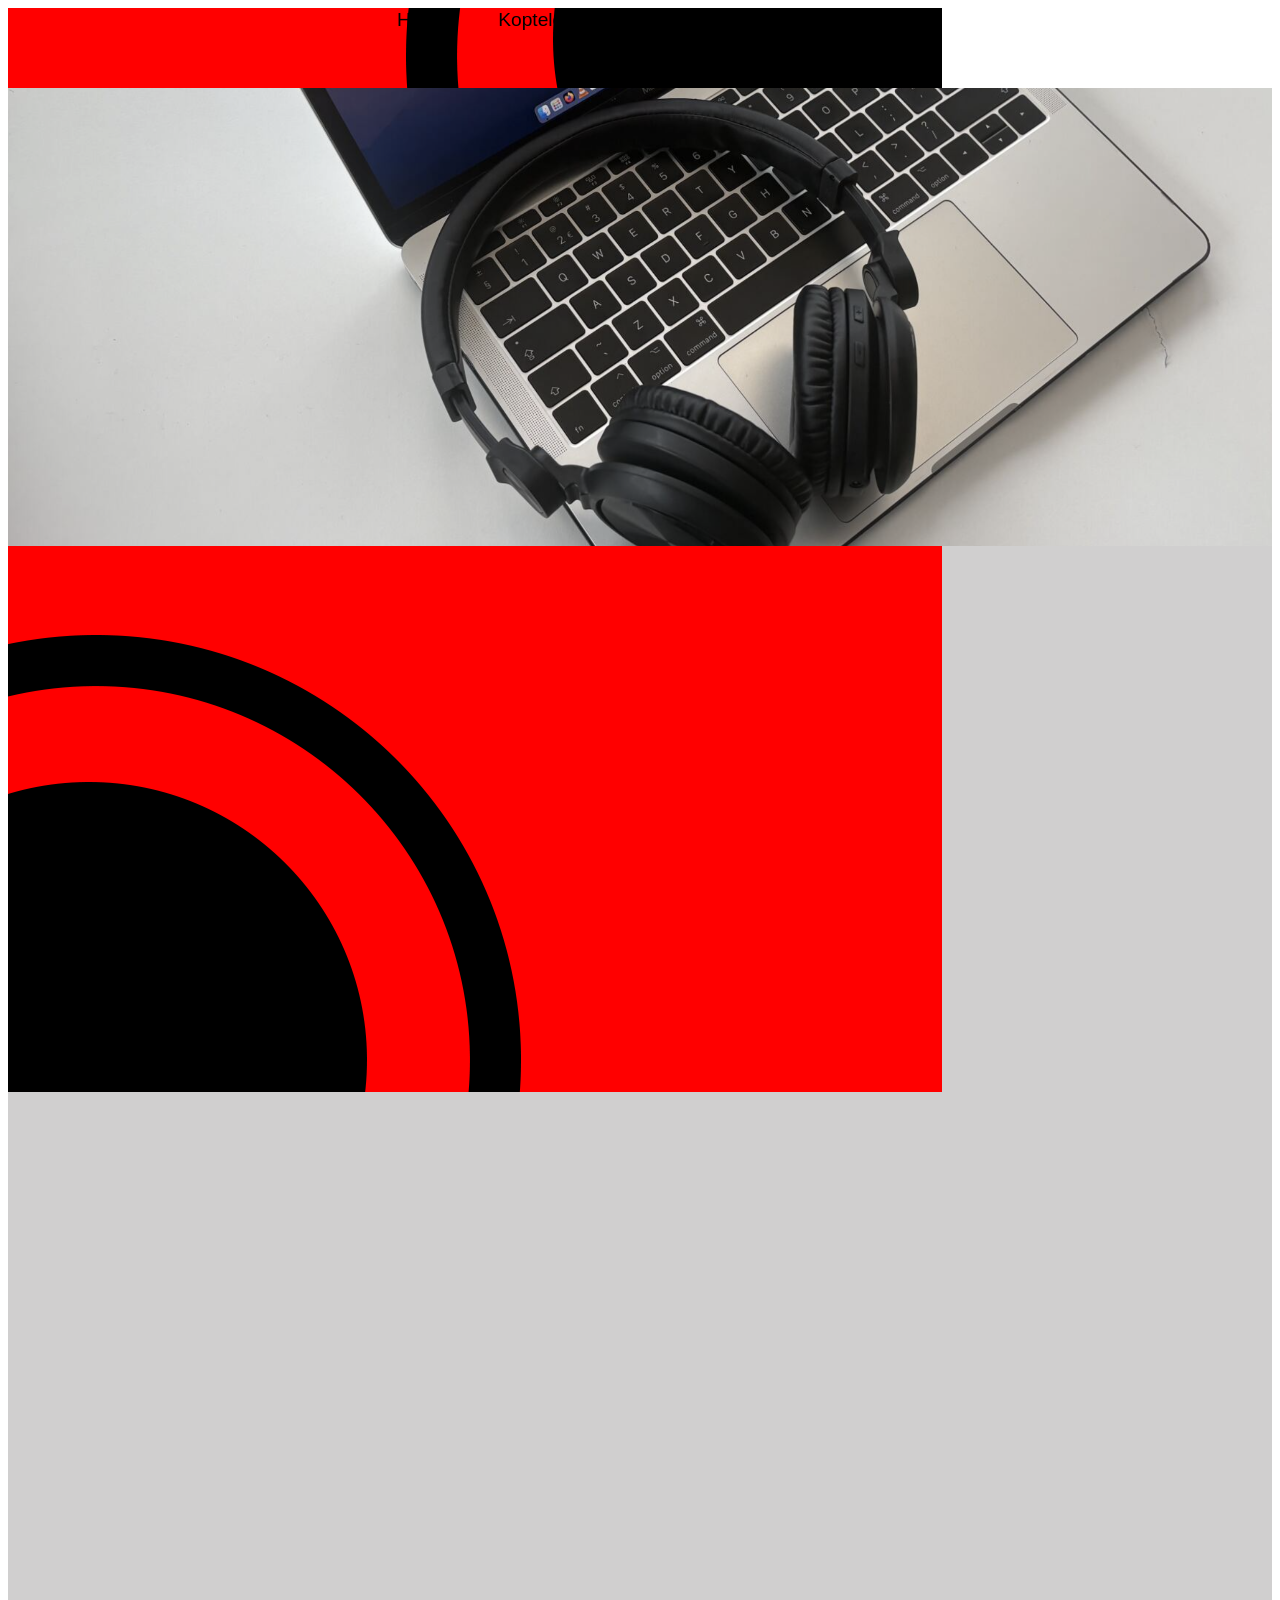
<file: index.html>
<!DOCTYPE html>
<html lang="en">
<head>
    <meta charset="UTF-8">
    <meta name="viewport" content="width=device-width, initial-scale=1.0">
    <title>Document</title>
    <link rel="stylesheet" href="style.css">
</head>
<body>
    <header>
        <div class="logo"><img src="Image/!Logo.png" alt=""></div>
        <nav class="nav">
            <a href="index.html" class="homebutton">Home</a>
            <a href="koptelefoon.html" class="KoptelButton">Koptelefoons</a>
            <a href="oortjes.html" class="oorButton">Oorstukjes</a>
            <a href="Speaker.html" class="speakButton">Speakers</a>
            
        </nav>
    </header>
    <main>
        <img src="Image/!Header1.1.png" alt="">
    </main>
    <footer>
        3
    </footer>

</body>
</html>
</file>
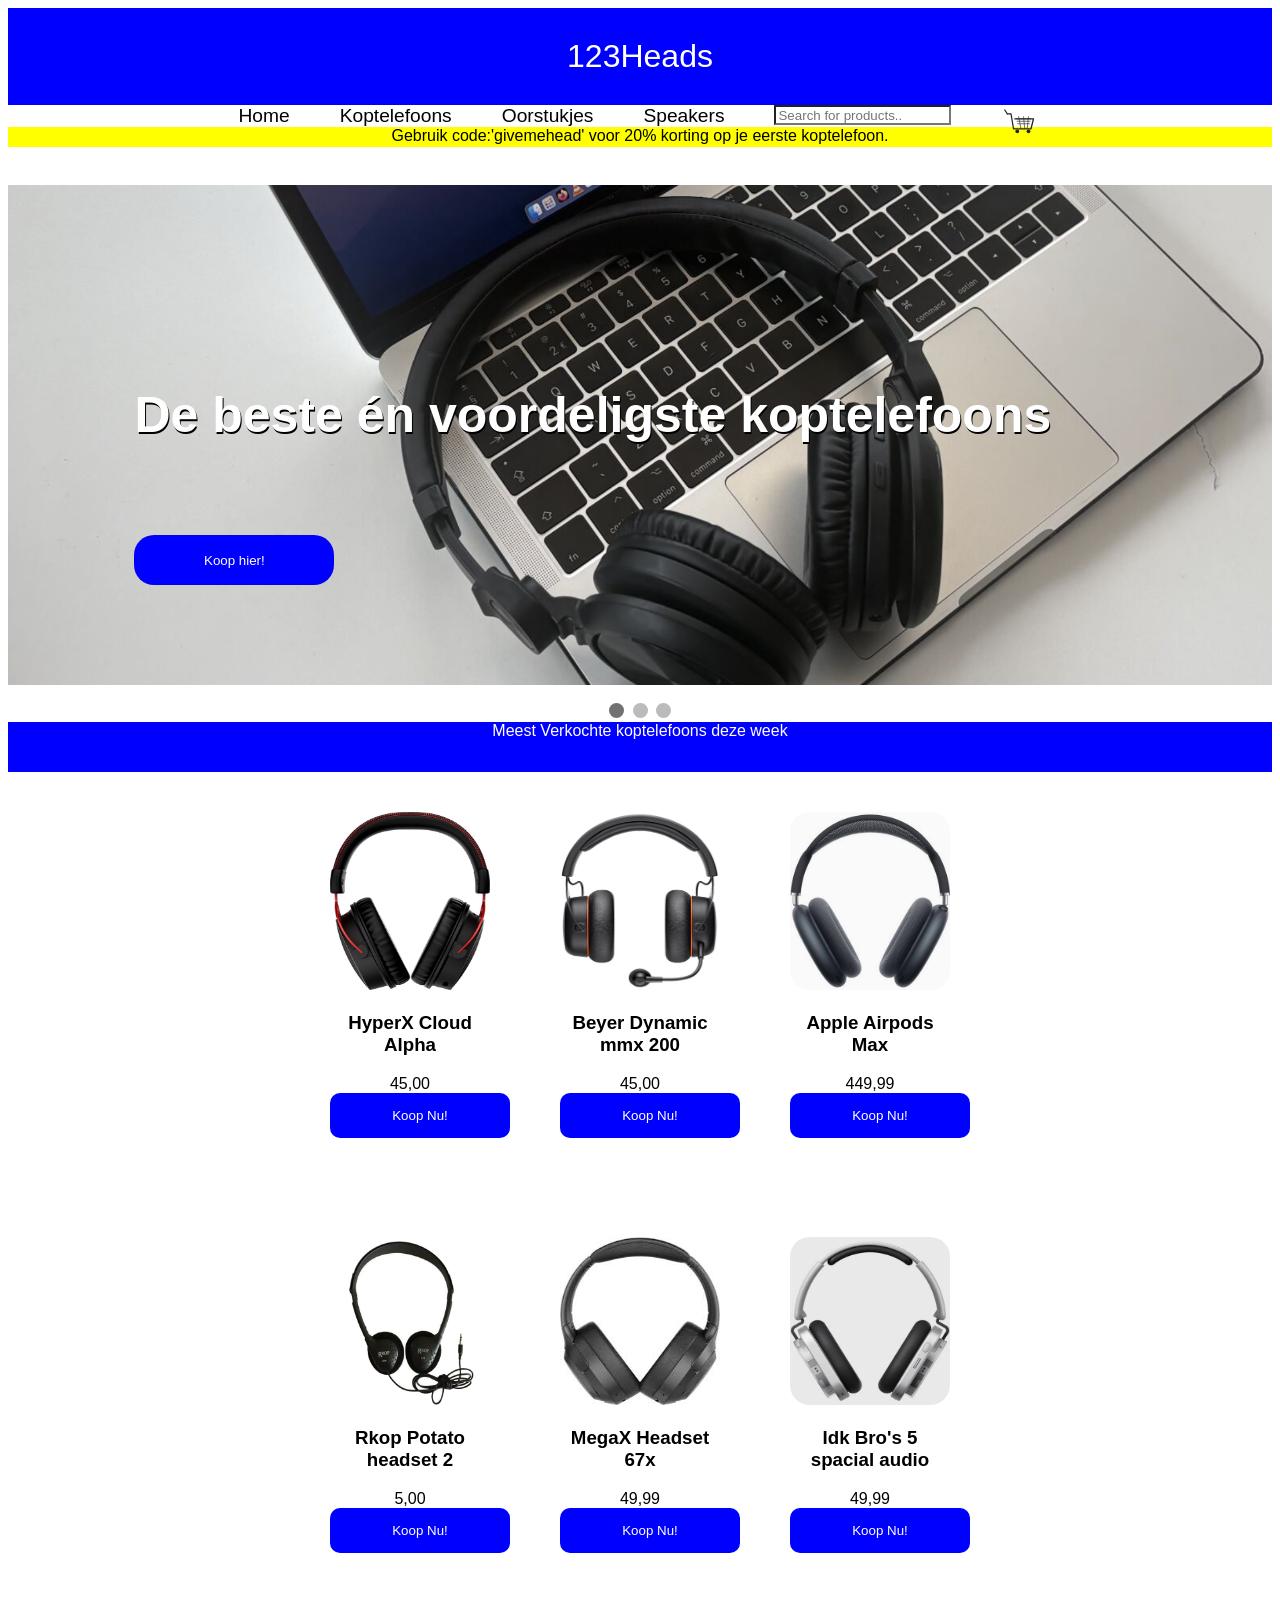
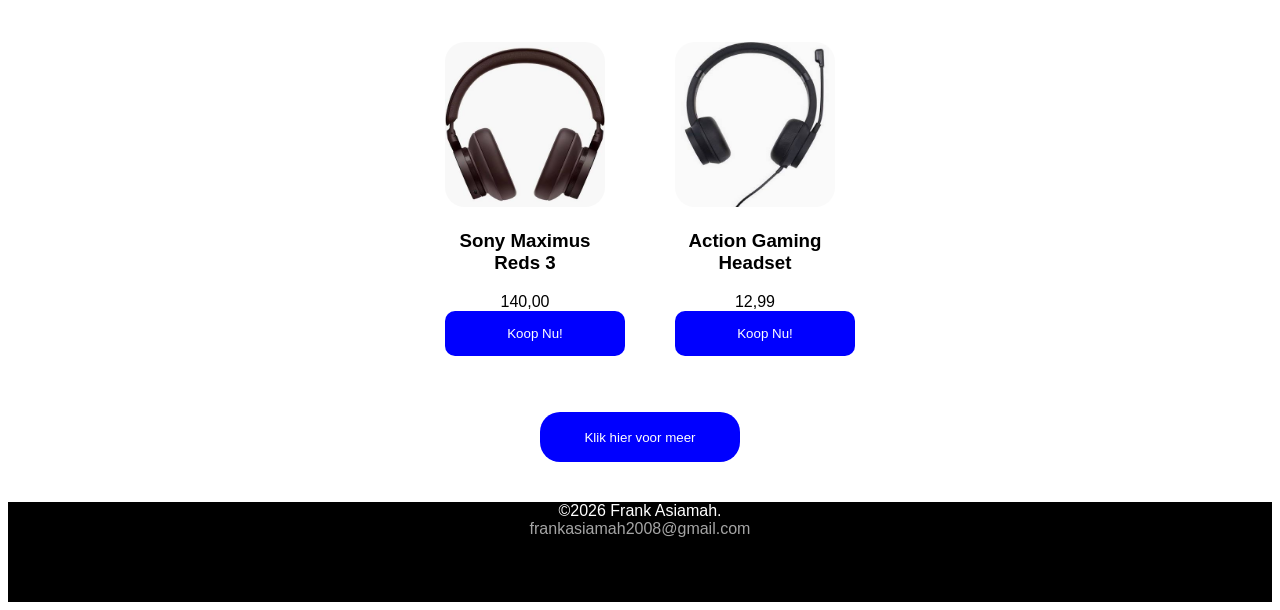
<file: Webshop 3/index.html>
<!DOCTYPE html>
<html lang="en">

<head>
    <meta charset="UTF-8">
    <meta name="viewport" content="width=device-width, initial-scale=1.0">
    <title>Home</title>
    <link rel="stylesheet" href="styles.css">
    <script src="script.js" defer></script>
    <script src="filter.js" defer></script>
    <script src="search.js" defer></script>
</head>

<body>
    <div class="top"></div>
        <div class="top-text">123Heads</div>
    </div>
    <header>
        <!--<div class="logo"><img src="Image/!Logo.png" alt=""></div>-->
        <nav class="nav">
            <a href="index.html" class="homebutton">Home</a>
            <a href="producten.html" class="KoptelButton">Koptelefoons</a>
            <a href="producten.html" class="oorButton">Oorstukjes</a>
            <a href="producten.html" class="speakButton">Speakers</a>
              <input type="text" class="zoek" id="zoek" onkeyup="myFunction()"
            placeholder="Search for products.." title="Type in a name">

            <div class="cartContainer">
                <a href="cart.html" class="ShopCart"><img src="Image/cart.svg" alt=""></a>
            </div>

        </nav>
        <section class="korting">Gebruik code:'givemehead' voor 20% korting op je eerste koptelefoon. </section>
    </header>
    <div class="slideshow-container">
        <section class="cta fade mySlides fade">
            <img class="cta-img" src="Image/!Header1.1.png" alt="">
            <h2 class="cta-text">De beste én voordeligste koptelefoons</h2>
            <a href="producten.html">
                <button class="cta-button">Koop hier!</button>
            </a>
        </section>
        <section class="cta fade mySlides fade">
            <img class="cta-img" src="Image/!Header2.jpg" alt="">
            <h2 class="cta-text">Duurzaam en Milieuvriendelijk</h2>
            <a href="producten.html">
                <button class="cta-button">Koop hier!</button>
            </a>
        </section>
        <section class="cta fade mySlides fade">
            <img class="cta-img" src="Image/!Header3.jpg" alt="">
            <h2 class="cta-text">Comfortabel voor iedereen</h2>
            <a href="producten.html">
                <button class="cta-button">Koop hier!</button>
            </a>
        </section>
    </div>


    <a class="prev" style="display: none;" onclick="plusSlides(-1)">&#10094;</a>
    <a class="next" style="display: none;"onclick="plusSlides(1)">&#10095;</a>
    </div>
    <br>
    <!-- The dots/circles -->
    <div style="text-align:center" class="products-container">
        
        <div>
            <span class="dot" onclick="currentSlide(1)"></span>
            <span class="dot" onclick="currentSlide(2)"></span>
            <span class="dot" onclick="currentSlide(3)"></span>
        </div>

        <section class="OnzeProducts2">Meest Verkochte koptelefoons deze week</section>

        <section class="products">
            <article class="product" data-categorie="all gaming">
                <img class="product-img" src="Image/hyperx-cloud-alpha-wireless-gaming-headset-zwart-rood.jpg" alt="">
                <h3 class="product-title">HyperX Cloud Alpha</h3>
                <div class="product-price">45,00</div>
                <button class="product-button">Koop Nu!</button>
            </article>
            <article class="product" data-categorie="all gaming">
                <img class="product-img" src="Image/beyerdynamic-mmx-200-wireless-headphone-front.jpg" alt="">
                <h3 class="product-title">Beyer Dynamic mmx 200</h3>
                <div class="product-price">45,00</div>
                <button class="product-button">Koop Nu!</button>
            </article>
            <article class="product" data-categorie="all spacialAudio highEnd">
                <img class="product-img" src="Image/shopping.jpeg" alt="">
                <h3 class="product-title">Apple Airpods Max</h3>
                <div class="product-price">449,99</div>
                <button class="product-button">Koop Nu!</button>
            </article>
            <article class="product" data-categorie="all budget">
                <img class="product-img" src="Image/Rkop-em-koptelefoon.png" alt="">
                <h3 class="product-title">Rkop Potato headset 2</h3>
                <div class="product-price">5,00</div>
                <button class="product-button">Koop Nu!</button>
            </article>
            <article class="product" data-categorie="all spacialAudio">
                <img class="product-img" src="Image/Unknown.jpeg" alt="">
                <h3 class="product-title">MegaX Headset 67x</h3>
                <div class="product-price">49,99</div>
                <button class="product-button">Koop Nu!</button>
            </article>
            <article class="product" data-categorie="all spacialAudio">
                <img class="product-img" src="Image/shopping-2.jpeg" alt="">
                <h3 class="product-title">Idk Bro's 5 spacial audio</h3>
                <div class="product-price">49,99</div>
                <button class="product-button">Koop Nu!</button>
            </article>
            <article class="product" data-categorie="all spacialAudio highEnd">
                <img class="product-img" src="Image/shopping-3.jpeg" alt="">
                <h3 class="product-title">Sony Maximus Reds 3</h3>
                <div class="product-price">140,00</div>
                <button class="product-button">Koop Nu!</button>
            </article>
            <article class="product" data-categorie="all budget gaming">
                <img class="product-img" src="Image/shopping-1.jpeg" alt="">
                <h3 class="product-title">Action Gaming Headset</h3>
                <div class="product-price">12,99</div>
                <button class="product-button">Koop Nu!</button>
            </article>
        </section>
</body>
        <a href="producten.html">
                <button class="meer">Klik hier voor meer</button>
<footer>
    <div class="footer">©2026 Frank Asiamah.</div> <a class="email" href="mailto:frankasiamah2008@gmail.com">frankasiamah2008@gmail.com</a> 
</footer>

</html>



<!-- your comment here -->
</file>
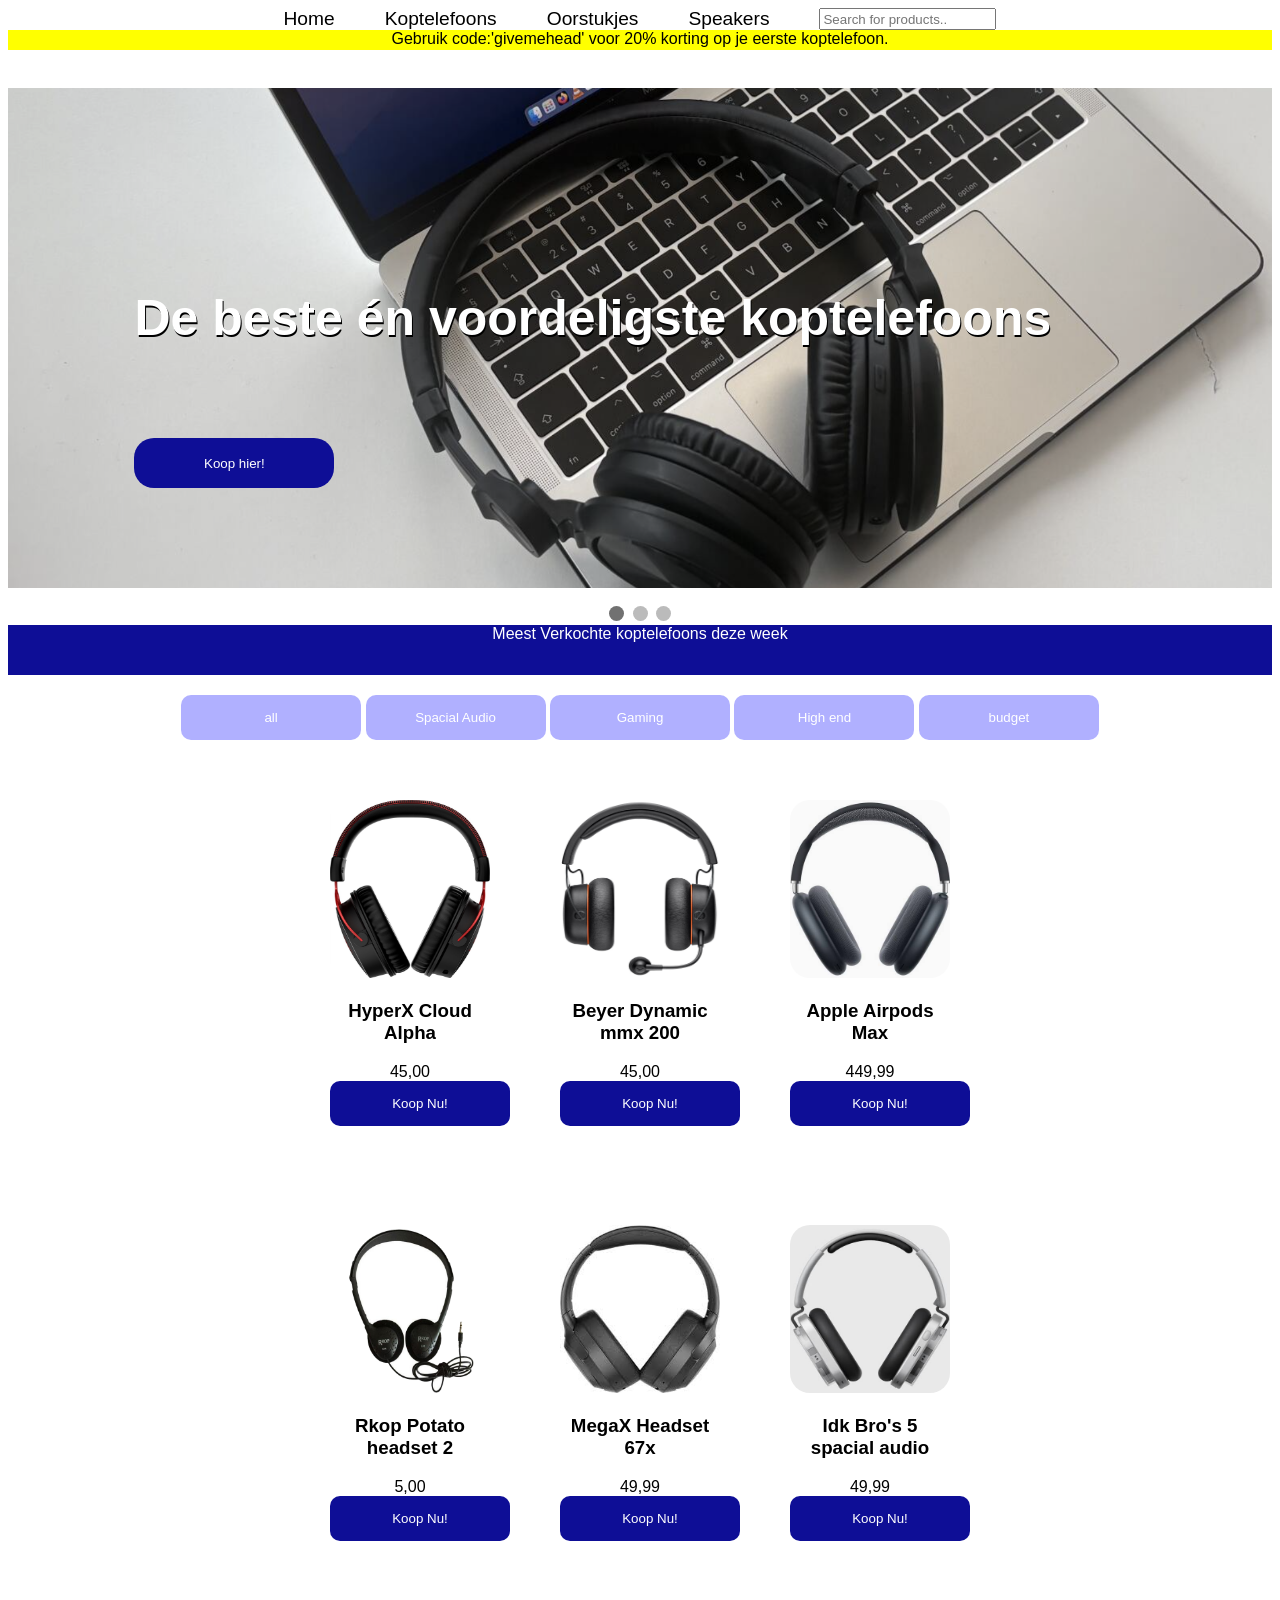
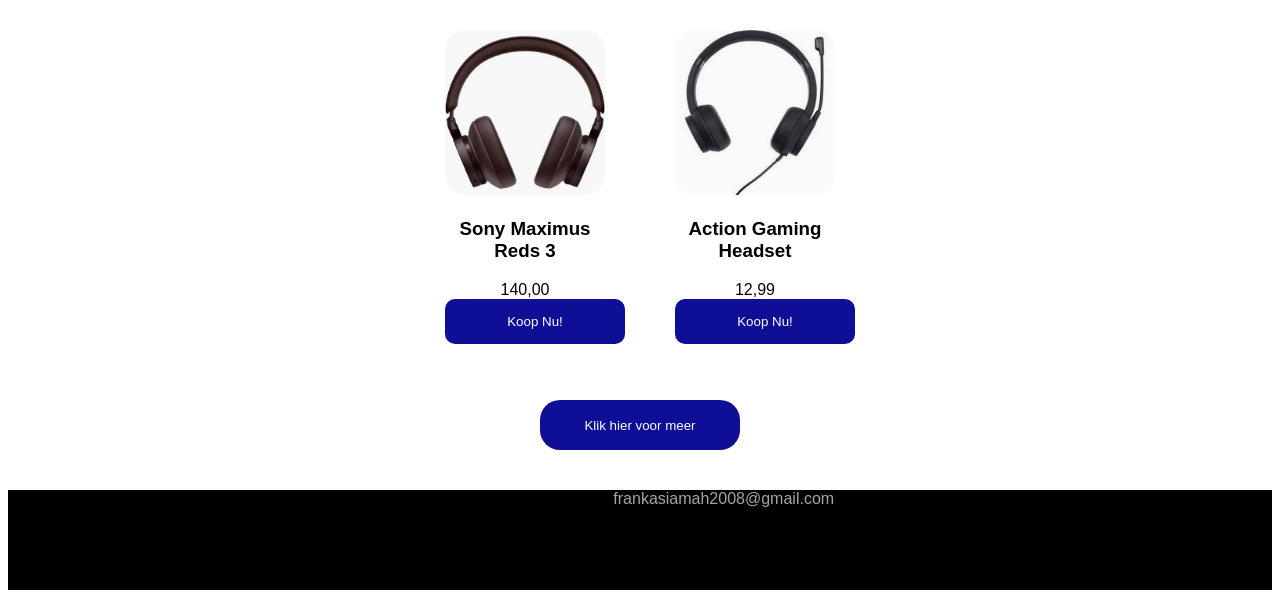
<file: Webshop/index.html>
<!DOCTYPE html>
<html lang="en">

<head>
    <meta charset="UTF-8">
    <meta name="viewport" content="width=device-width, initial-scale=1.0">
    <title>Document</title>
    <link rel="stylesheet" href="style.css">
    <script src="script.js"></script>
    <script src="filter.js"></script>
    <script src="search.js"></script>
</head>

<body>
    <header>
        <!--<div class="logo"><img src="Image/!Logo.png" alt=""></div>-->
        <nav class="nav">
            <a href="index.html" class="homebutton">Home</a>
            <a href="producten.html" class="KoptelButton">Koptelefoons</a>
            <a href="oortjes.html" class="oorButton">Oorstukjes</a>
            <a href="Speaker.html" class="speakButton">Speakers</a>
             <input type="text" id="zoek" placeholder="Search for products..">
            
            
            <!--<a href="Shoppingcart.html" class="ShopCart"><img src="Image/cart.svg" alt=""></a>-->

        </nav>
        <section class="korting">Gebruik code:'givemehead' voor 20% korting op je eerste koptelefoon. </section>
    </header>
    <div class="slideshow-container">
        <section class="cta fade mySlides fade">
            <img class="cta-img" src="Image/!Header1.1.png" alt="">
            <h2 class="cta-text">De beste én voordeligste koptelefoons</h2>
            <a href="producten.html">
                <button class="cta-button">Koop hier!</button>
            </a>
        </section>
        <section class="cta fade mySlides fade">
            <img class="cta-img" src="Image/!Header2.jpg" alt="">
            <h2 class="cta-text">Duurzaam en Milieuvriendelijk</h2>
            <a href="producten.html">
                <button class="cta-button">Koop hier!</button>
            </a>
        </section>
        <section class="cta fade mySlides fade">
            <img class="cta-img" src="Image/!Header3.jpg" alt="">
            <h2 class="cta-text">Comfortabel voor iedereen</h2>
            <a href="producten.html">
                <button class="cta-button">Koop hier!</button>
            </a>
        </section>
    </div>


    <a class="prev" style="display: none;" onclick="plusSlides(-1)">&#10094;</a>
    <a class="next" style="display: none;"onclick="plusSlides(1)">&#10095;</a>
    </div>
    <br>
    <!-- The dots/circles -->
    <div style="text-align:center" class="products-container">
        
        <div>
            <span class="dot" onclick="currentSlide(1)"></span>
            <span class="dot" onclick="currentSlide(2)"></span>
            <span class="dot" onclick="currentSlide(3)"></span>
        </div>

        <section class="OnzeProducts2">Meest Verkochte koptelefoons deze week</section>

            <div id="myBtnContainer">
  <button class="btn active" onclick="filterSelection('all')"> all</button>
  <button class="btn" onclick="filterSelection('spacialAudio')"> Spacial Audio</button>
  <button class="btn" onclick="filterSelection('gaming')"> Gaming</button>
  <button class="btn" onclick="filterSelection('highEnd')"> High end</button>
  <button class="btn" onclick="filterSelection('budget')"> budget</button>
</div>

        <section class="products">
            <article class="product" data-categorie="all gaming">
                <a href="hyperxcloudalpha.html">
                <img class="product-img" src="Image/hyperx-cloud-alpha-wireless-gaming-headset-zwart-rood.jpg" alt="">
                <h3 class="product-title">HyperX Cloud Alpha</h3>
                <div class="product-price">45,00</div>
            </a>
                <button class="product-button">Koop Nu!</button>
            </article>
            <article class="product" data-categorie="all gaming">
                <img class="product-img" src="Image/beyerdynamic-mmx-200-wireless-headphone-front.jpg" alt="">
                <h3 class="product-title">Beyer Dynamic mmx 200</h3>
                <div class="product-price">45,00</div>
                <button class="product-button">Koop Nu!</button>
            </article>
            <article class="product" data-categorie="all spacialAudio highEnd">
                <img class="product-img" src="Image/shopping.jpeg" alt="">
                <h3 class="product-title">Apple Airpods Max</h3>
                <div class="product-price">449,99</div>
                <button class="product-button">Koop Nu!</button>
            </article>
            <article class="product" data-categorie="all budget">
                <img class="product-img" src="Image/Rkop-em-koptelefoon.png" alt="">
                <h3 class="product-title">Rkop Potato headset 2</h3>
                <div class="product-price">5,00</div>
                <button class="product-button">Koop Nu!</button>
            </article>
            <article class="product" data-categorie="all spacialAudio">
                <img class="product-img" src="Image/Unknown.jpeg" alt="">
                <h3 class="product-title">MegaX Headset 67x</h3>
                <div class="product-price">49,99</div>
                <button class="product-button">Koop Nu!</button>
            </article>
            <article class="product" data-categorie="all spacialAudio">
                <img class="product-img" src="Image/shopping-2.jpeg" alt="">
                <h3 class="product-title">Idk Bro's 5 spacial audio</h3>
                <div class="product-price">49,99</div>
                <button class="product-button">Koop Nu!</button>
            </article>
            <article class="product" data-categorie="all spacialAudio highEnd">
                <img class="product-img" src="Image/shopping-3.jpeg" alt="">
                <h3 class="product-title">Sony Maximus Reds 3</h3>
                <div class="product-price">140,00</div>
                <button class="product-button">Koop Nu!</button>
            </article>
            <article class="product" data-categorie="all budget gaming">
                <img class="product-img" src="Image/shopping-1.jpeg" alt="">
                <h3 class="product-title">Action Gaming Headset</h3>
                <div class="product-price">12,99</div>
                <button class="product-button">Koop Nu!</button>
            </article>
        </section>
</body>
        <a href="producten.html">
                <button class="meer">Klik hier voor meer</button>
</body>
<footer>
    ©2026 Frank Asiamah. <a class="email" href="mailto:frankasiamah2008@gmail.com">frankasiamah2008@gmail.com</a> 
</footer>

</html>

<!-- your comment here -->
</file>
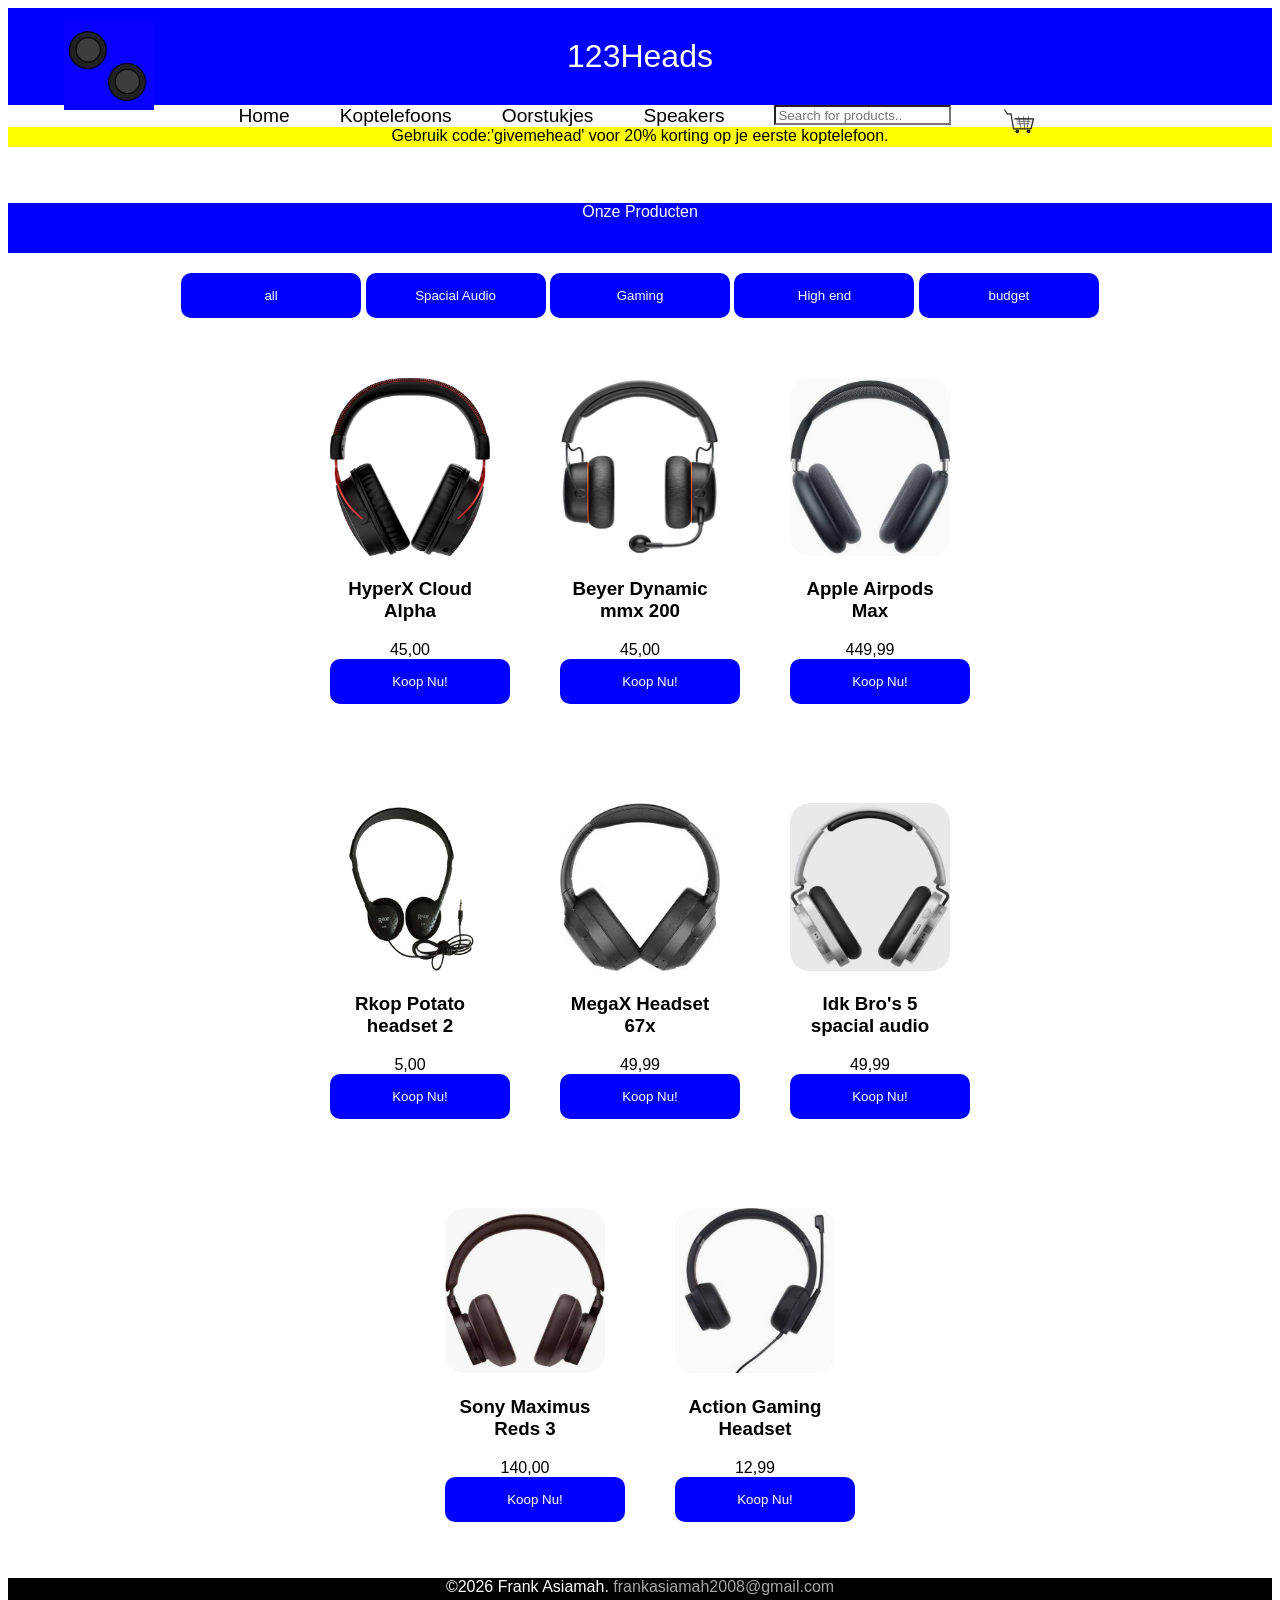
<file: Webshop 3/producten.html>
<!DOCTYPE html>
<html lang="en">

<head>
    <meta charset="UTF-8">
    <meta name="viewport" content="width=device-width, initial-scale=1.0">
    <title>producten</title>
    <link rel="stylesheet" href="styles.css">
    <link rel="stylesheet" href="styles.css">
    <script src="filter.js" defer></script>
    <script src="search.js" defer></script>
</head>
    <div class="top"></div>
        <a href="index.html"><img class="top-img" src="Image/!!Logo1.png" alt=""></a>
        <div class="top-text">123Heads</div>
    </div>
<body>
    <header>
        <!--<div class="logo"><img src="Image/!Logo.png" alt=""></div>-->
        <nav class="nav">
            <a href="index.html" class="homebutton">Home</a>
            <a href="koptelefoon.html" class="KoptelButton">Koptelefoons</a>
            <a href="producten.html" class="oorButton">Oorstukjes</a>
            <a href="producten.html" class="speakButton">Speakers</a>
             <input type="text" class="zoek" id="zoek" onkeyup="myFunction()"
            placeholder="Search for products.." title="Type in a name">
            
            
            <div class="cartContainer">
                <a href="cart.html" class="ShopCart"><img src="Image/cart.svg" alt=""></a>
            </div>

        </nav>
        <section class="korting">Gebruik code:'givemehead' voor 20% korting op je eerste koptelefoon. </section>
    </header>


    <br>

    <div style="text-align:center" class="products-container">
<section class="OnzeProducts2">Onze Producten</section>
    <div id="myBtnContainer">
        <button class="btn active" onclick="filterSelection('all')"> all</button>
        <button class="btn" onclick="filterSelection('spacialAudio')"> Spacial Audio</button>
        <button class="btn" onclick="filterSelection('gaming')"> Gaming</button>
        <button class="btn" onclick="filterSelection('highEnd')"> High end</button>
        <button class="btn" onclick="filterSelection('budget')"> budget</button>
    </div>

        <section class="products">
            <article class="product" data-categorie="all gaming">
                <img class="product-img" src="Image/hyperx-cloud-alpha-wireless-gaming-headset-zwart-rood.jpg" alt="">
                <h3 class="product-title">HyperX Cloud Alpha</h3>
                <div class="product-price">45,00</div>
                <button class="product-button">Koop Nu!</button>
            </article>
            <article class="product" data-categorie="all gaming">
                <img class="product-img" src="Image/beyerdynamic-mmx-200-wireless-headphone-front.jpg" alt="">
                <h3 class="product-title">Beyer Dynamic mmx 200</h3>
                <div class="product-price">45,00</div>
                <button class="product-button">Koop Nu!</button>
            </article>
            <article class="product" data-categorie="all spacialAudio highEnd">
                <img class="product-img" src="Image/shopping.jpeg" alt="">
                <h3 class="product-title">Apple Airpods Max</h3>
                <div class="product-price">449,99</div>
                <button class="product-button">Koop Nu!</button>
            </article>
            <article class="product" data-categorie="all budget">
                <img class="product-img" src="Image/Rkop-em-koptelefoon.png" alt="">
                <h3 class="product-title">Rkop Potato headset 2</h3>
                <div class="product-price">5,00</div>
                <button class="product-button">Koop Nu!</button>
            </article>
            <article class="product" data-categorie="all spacialAudio">
                <img class="product-img" src="Image/Unknown.jpeg" alt="">
                <h3 class="product-title">MegaX Headset 67x</h3>
                <div class="product-price">49,99</div>
                <button class="product-button">Koop Nu!</button>
            </article>
            <article class="product" data-categorie="all spacialAudio">
                <img class="product-img" src="Image/shopping-2.jpeg" alt="">
                <h3 class="product-title">Idk Bro's 5 spacial audio</h3>
                <div class="product-price">49,99</div>
                <button class="product-button">Koop Nu!</button>
            </article>
            <article class="product" data-categorie="all spacialAudio highEnd">
                <img class="product-img" src="Image/shopping-3.jpeg" alt="">
                <h3 class="product-title">Sony Maximus Reds 3</h3>
                <div class="product-price">140,00</div>
                <button class="product-button">Koop Nu!</button>
            </article>
            <article class="product" data-categorie="all budget gaming">
                <img class="product-img" src="Image/shopping-1.jpeg" alt="">
                <h3 class="product-title">Action Gaming Headset</h3>
                <div class="product-price">12,99</div>
                <button class="product-button">Koop Nu!</button>
            </article>
        </section>
</body>
<footer>
    ©2026 Frank Asiamah. <a class="email" href="mailto:frankasiamah2008@gmail.com">frankasiamah2008@gmail.com</a> 
</footer>

</html>

<!-- your comment here -->
</file>
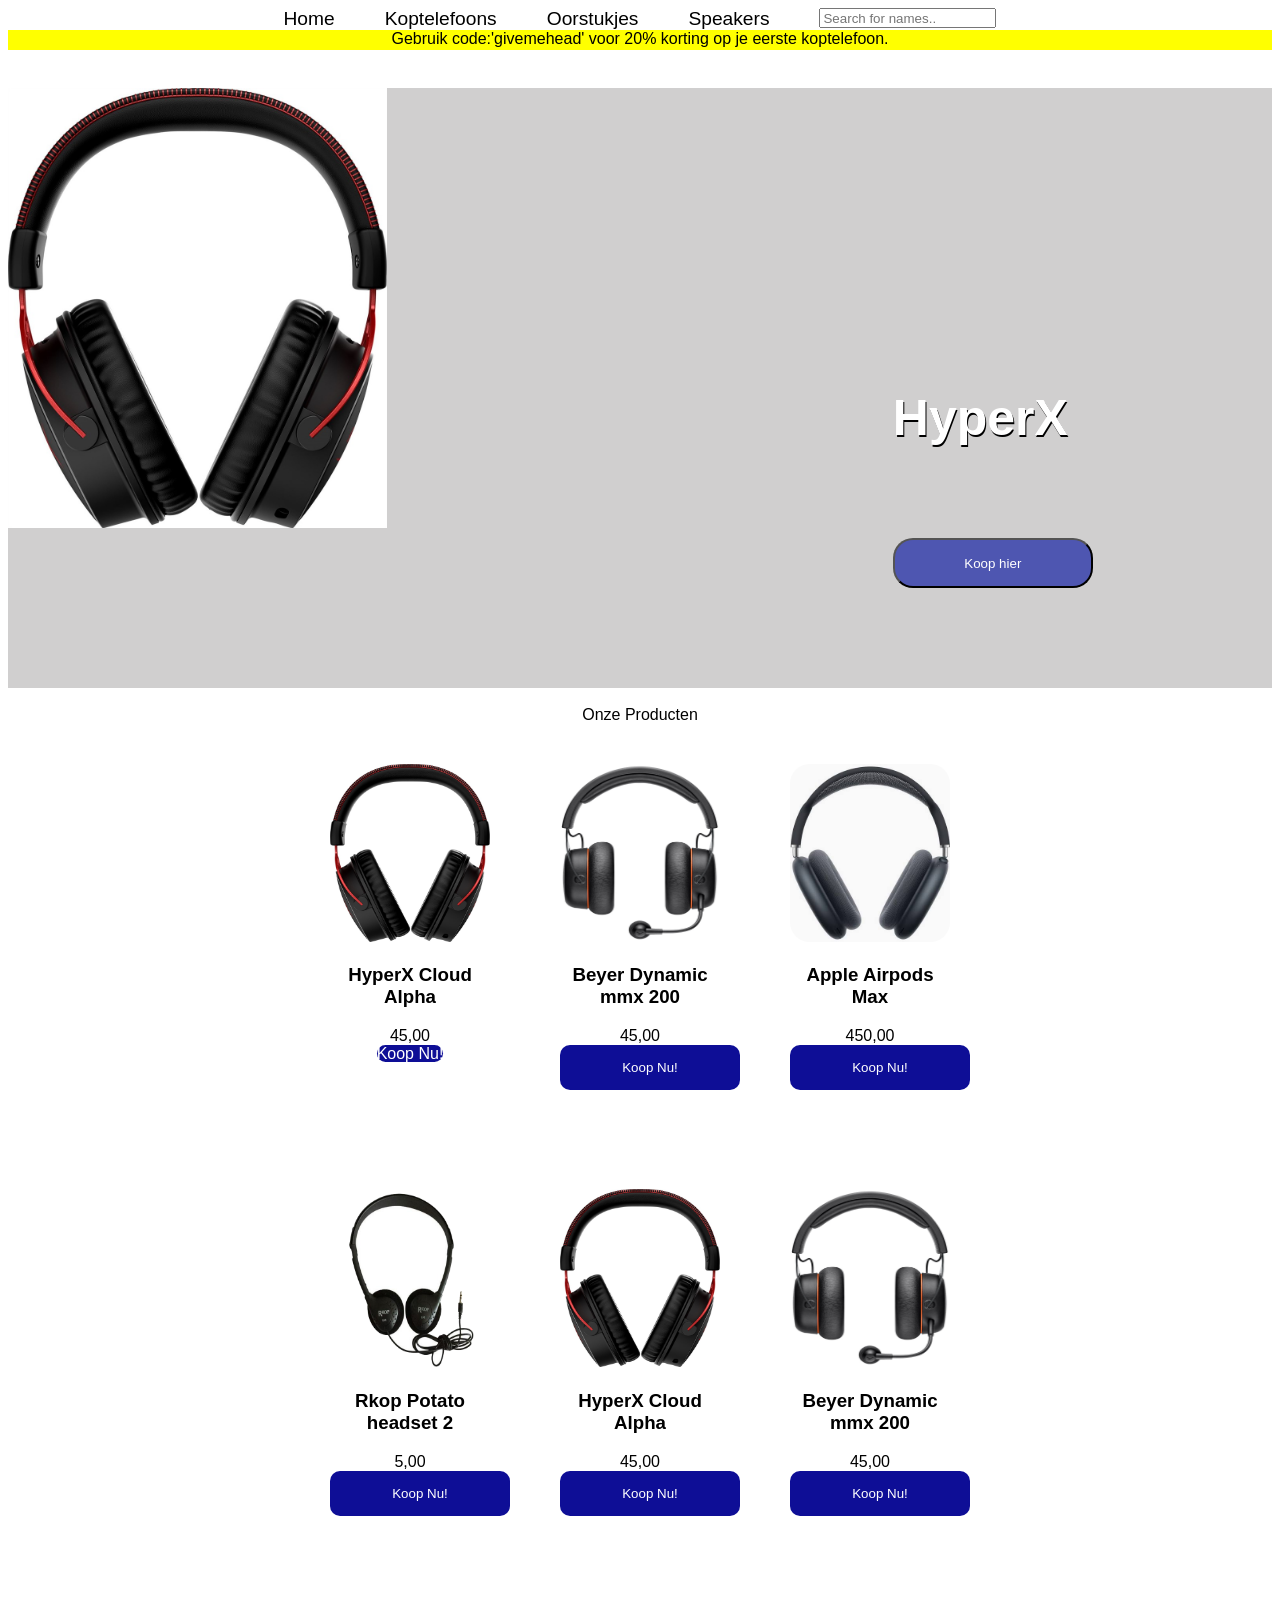
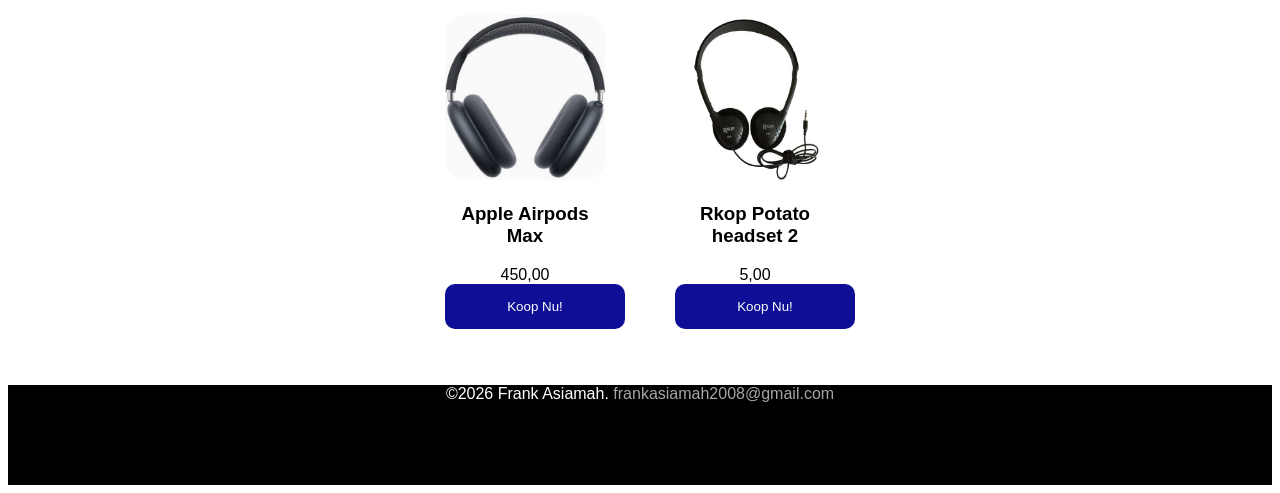
<file: Webshop/hyperxcloudalpha.html>
<!DOCTYPE html>
<html lang="en">

<head>
    <meta charset="UTF-8">
    <meta name="viewport" content="width=device-width, initial-scale=1.0">
    <title>Document</title>
    <link rel="stylesheet" href="style.css">
    <script src="script.js"></script>
</head>

<body>
    <header>
        <!--<div class="logo"><img src="Image/!Logo.png" alt=""></div>-->
        <nav class="nav">
            <a href="index.html" class="homebutton">Home</a>
            <a href="koptelefoon.html" class="KoptelButton">Koptelefoons</a>
            <a href="oortjes.html" class="oorButton">Oorstukjes</a>
            <a href="Speaker.html" class="speakButton">Speakers</a>
            <input type="text" id="myInput" onkeyup="myFunction()"
            placeholder="Search for names.." title="Type in a name">

        </nav>
        <section class="korting">Gebruik code:'givemehead' voor 20% korting op je eerste koptelefoon. </section>
    </header>
    <div class="kopkoop">
        <section class="">
            <img class="kopkoop-img" src="Image/hyperx-cloud-alpha-wireless-gaming-headset-zwart-rood.jpg" alt="">
            <h2 class="kopkoop-text">HyperX</h2>
            <button class="kopkoop-button">Koop hier</button>
        </section>
    </div>



    <a class="prev" style="display: none;" onclick="plusSlides(-1)">&#10094;</a>
    <a class="next" style="display: none;"onclick="plusSlides(1)">&#10095;</a>
    </div>
    <br>
    <!-- The dots/circles -->
    <div style="text-align:center" class="products-container">
        
        
        

        <section class="OnzeProducts">Onze Producten</section>
        <section class="products">
            <article class="product">
                <a href="hyperxcloudalpha.html">
                <img class="product-img" src="Image/hyperx-cloud-alpha-wireless-gaming-headset-zwart-rood.jpg" alt="">
                <h3 class="product-title">HyperX Cloud Alpha</h3>
                <div class="product-price">45,00</div>
            </a>
                <a class="product-button" href="shoppingcart.html">Koop Nu!</a>
            </article>
            <article class="product">
                <img class="product-img" src="Image/beyerdynamic-mmx-200-wireless-headphone-front.jpg" alt="">
                <h3 class="product-title">Beyer Dynamic mmx 200</h3>
                <div class="product-price">45,00</div>
                <button class="product-button">Koop Nu!</button>
            </article>
            <article class="product">
                <img class="product-img" src="Image/shopping.jpeg" alt="">
                <h3 class="product-title">Apple Airpods Max</h3>
                <div class="product-price">450,00</div>
                <button class="product-button">Koop Nu!</button>
            </article>
            <article class="product">
                <img class="product-img" src="Image/Rkop-em-koptelefoon.png" alt="">
                <h3 class="product-title">Rkop Potato headset 2</h3>
                <div class="product-price">5,00</div>
                <button class="product-button">Koop Nu!</button>
            </article>
            <article class="product">
                <img class="product-img" src="Image/hyperx-cloud-alpha-wireless-gaming-headset-zwart-rood.jpg" alt="">
                <h3 class="product-title">HyperX Cloud Alpha</h3>
                <div class="product-price">45,00</div>
                <button class="product-button">Koop Nu!</button>
            </article>
            <article class="product">
                <img class="product-img" src="Image/beyerdynamic-mmx-200-wireless-headphone-front.jpg" alt="">
                <h3 class="product-title">Beyer Dynamic mmx 200</h3>
                <div class="product-price">45,00</div>
                <button class="product-button">Koop Nu!</button>
            </article>
            <article class="product">
                <img class="product-img" src="Image/shopping.jpeg" alt="">
                <h3 class="product-title">Apple Airpods Max</h3>
                <div class="product-price">450,00</div>
                <button class="product-button">Koop Nu!</button>
            </article>
            <article class="product">
                <img class="product-img" src="Image/Rkop-em-koptelefoon.png" alt="">
                <h3 class="product-title">Rkop Potato headset 2</h3>
                <div class="product-price">5,00</div>
                <button class="product-button">Koop Nu!</button>
            </article>
        </section>
</body>
<footer>
    ©2026 Frank Asiamah. <a class="email" href="mailto:frankasiamah2008@gmail.com">frankasiamah2008@gmail.com</a> 
</footer>

</html>

<!-- your comment here -->
</file>
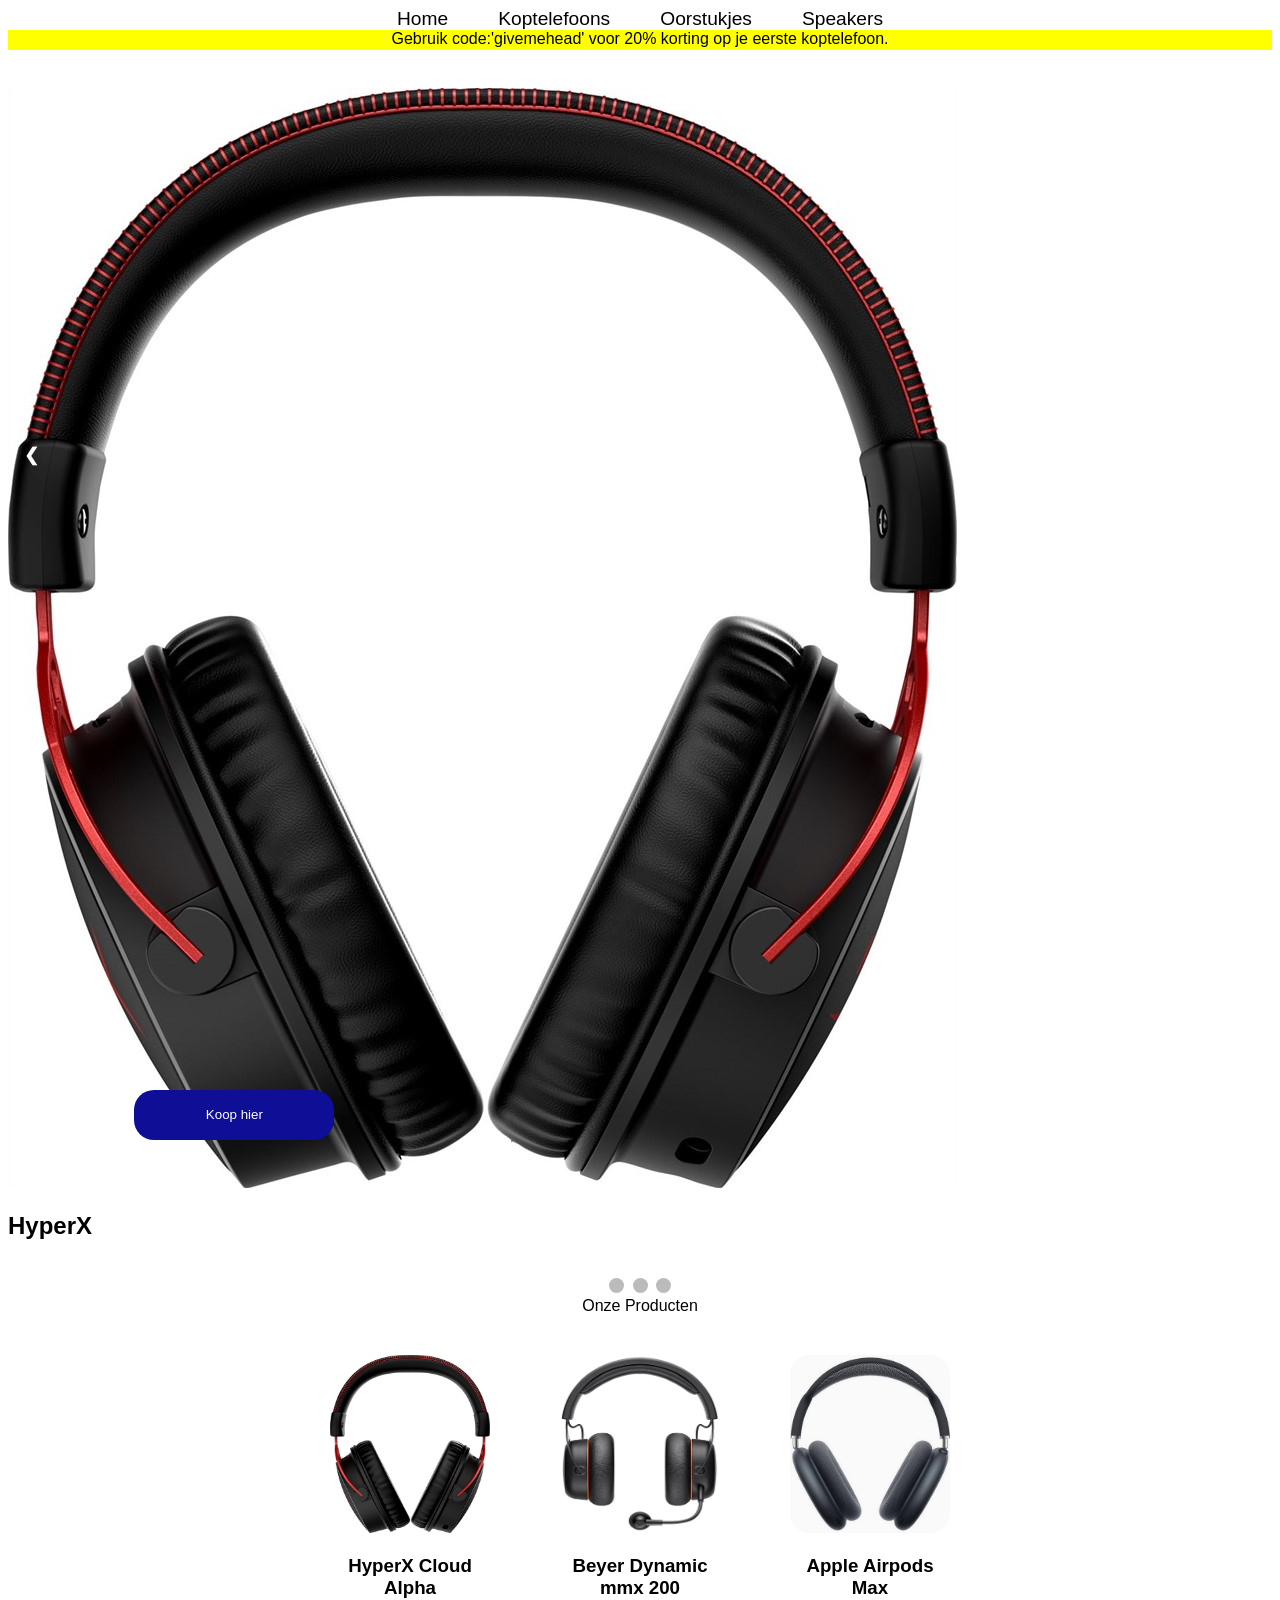
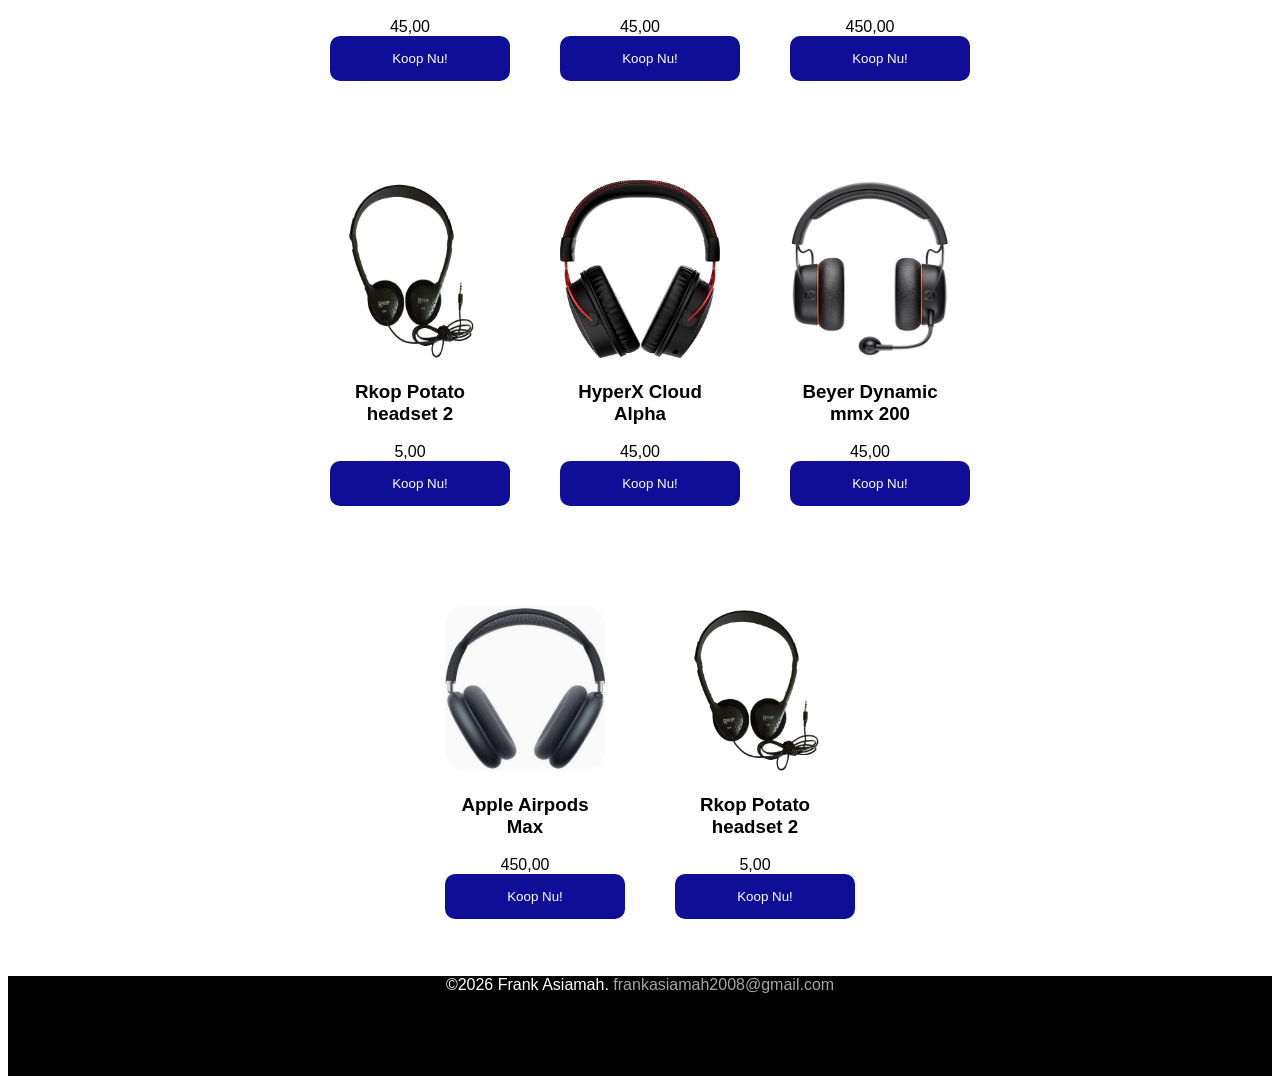
<file: Webshop/koptelefoon.html>
<!DOCTYPE html>
<html lang="en">

<head>
    <meta charset="UTF-8">
    <meta name="viewport" content="width=device-width, initial-scale=1.0">
    <title>Document</title>
    <link rel="stylesheet" href="style.css">
    <script src="script.js"></script>
</head>

<body>
    <header>
        <!--<div class="logo"><img src="Image/!Logo.png" alt=""></div>-->
        <nav class="nav">
            <a href="index.html" class="homebutton">Home</a>
            <a href="koptelefoon.html" class="KoptelButton">Koptelefoons</a>
            <a href="oortjes.html" class="oorButton">Oorstukjes</a>
            <a href="Speaker.html" class="speakButton">Speakers</a>

        </nav>
        <section class="korting">Gebruik code:'givemehead' voor 20% korting op je eerste koptelefoon. </section>
    </header>
    <div class="slideshow-container">
        <section class="">
            <img class="" src="Image/hyperx-cloud-alpha-wireless-gaming-headset-zwart-rood.jpg" alt="">
            <h2 class="">HyperX</h2>
            <button class="cta-button">Koop hier</button>
        </section>
    </div>


    <a class="prev" onclick="minSlides()">&#10094;</a>
    <a class="next" onclick="plusSlides()">&#10095;</a>
    </div>
    <br>
    <!-- The dots/circles -->
    <div style="text-align:center" class="products-container">
        
        <div>
            <span class="dot" onclick="currentSlide(1)"></span>
            <span class="dot" onclick="currentSlide(2)"></span>
            <span class="dot" onclick="currentSlide(3)"></span>
        </div>

        <section class="OnzeProducts">Onze Producten</section>
        <section class="products">
            <article class="product">
                <img class="product-img" src="Image/hyperx-cloud-alpha-wireless-gaming-headset-zwart-rood.jpg" alt="">
                <h3 class="product-title">HyperX Cloud Alpha</h3>
                <div class="product-price">45,00</div>
                <button class="product-button">Koop Nu!</button>
            </article>
            <article class="product">
                <img class="product-img" src="Image/beyerdynamic-mmx-200-wireless-headphone-front.jpg" alt="">
                <h3 class="product-title">Beyer Dynamic mmx 200</h3>
                <div class="product-price">45,00</div>
                <button class="product-button">Koop Nu!</button>
            </article>
            <article class="product">
                <img class="product-img" src="Image/shopping.jpeg" alt="">
                <h3 class="product-title">Apple Airpods Max</h3>
                <div class="product-price">450,00</div>
                <button class="product-button">Koop Nu!</button>
            </article>
            <article class="product">
                <img class="product-img" src="Image/Rkop-em-koptelefoon.png" alt="">
                <h3 class="product-title">Rkop Potato headset 2</h3>
                <div class="product-price">5,00</div>
                <button class="product-button">Koop Nu!</button>
            </article>
            <article class="product">
                <img class="product-img" src="Image/hyperx-cloud-alpha-wireless-gaming-headset-zwart-rood.jpg" alt="">
                <h3 class="product-title">HyperX Cloud Alpha</h3>
                <div class="product-price">45,00</div>
                <button class="product-button">Koop Nu!</button>
            </article>
            <article class="product">
                <img class="product-img" src="Image/beyerdynamic-mmx-200-wireless-headphone-front.jpg" alt="">
                <h3 class="product-title">Beyer Dynamic mmx 200</h3>
                <div class="product-price">45,00</div>
                <button class="product-button">Koop Nu!</button>
            </article>
            <article class="product">
                <img class="product-img" src="Image/shopping.jpeg" alt="">
                <h3 class="product-title">Apple Airpods Max</h3>
                <div class="product-price">450,00</div>
                <button class="product-button">Koop Nu!</button>
            </article>
            <article class="product">
                <img class="product-img" src="Image/Rkop-em-koptelefoon.png" alt="">
                <h3 class="product-title">Rkop Potato headset 2</h3>
                <div class="product-price">5,00</div>
                <button class="product-button">Koop Nu!</button>
            </article>
        </section>
</body>
<footer>
    ©2026 Frank Asiamah. <a class="email" href="mailto:frankasiamah2008@gmail.com">frankasiamah2008@gmail.com</a> 
</footer>

</html>

<!-- your comment here -->
</file>
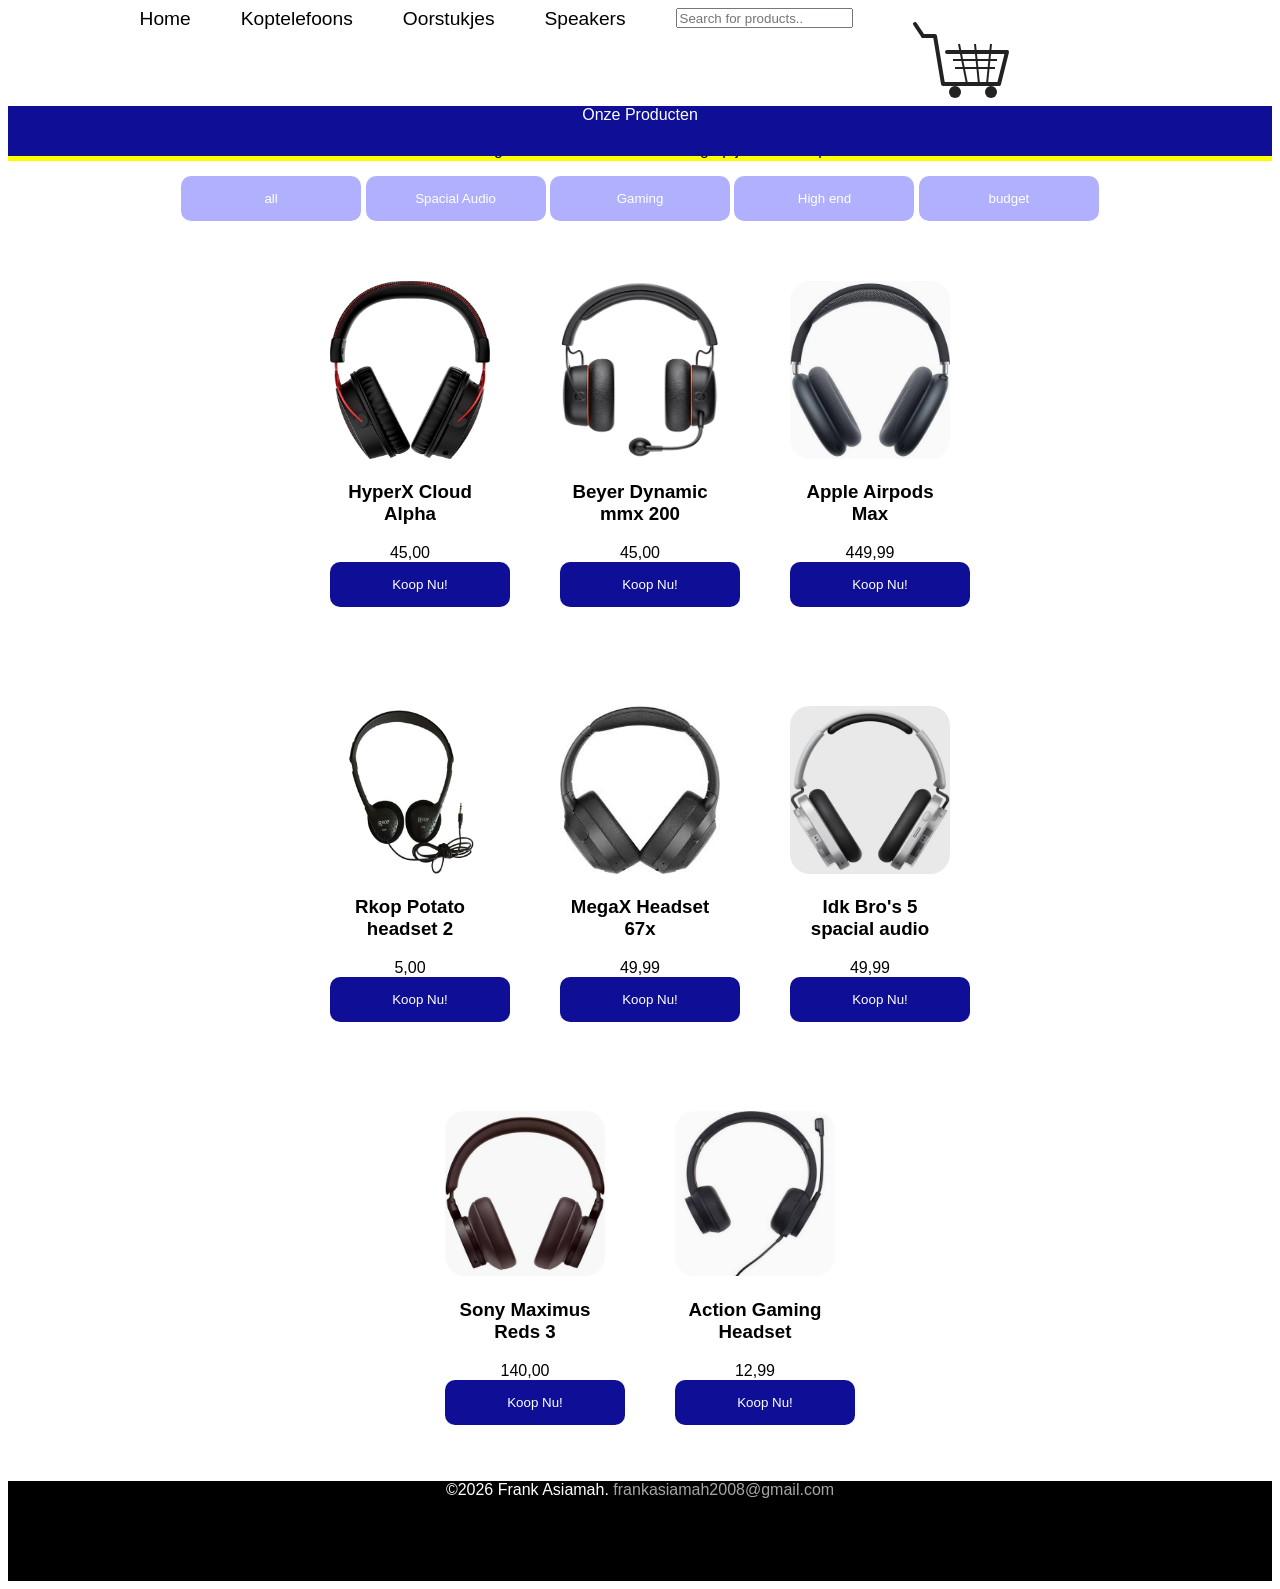
<file: Webshop/producten.html>
<!DOCTYPE html>
<html lang="en">

<head>
    <meta charset="UTF-8">
    <meta name="viewport" content="width=device-width, initial-scale=1.0">
    <title>Document</title>
    <link rel="stylesheet" href="style.css">
    <script src="script.js"></script>
    <script src="filter.js"></script>
    <script src="search.js"></script>
</head>

<body>
    <header>
        <!--<div class="logo"><img src="Image/!Logo.png" alt=""></div>-->
        <nav class="nav">
            <a href="index.html" class="homebutton">Home</a>
            <a href="koptelefoon.html" class="KoptelButton">Koptelefoons</a>
            <a href="oortjes.html" class="oorButton">Oorstukjes</a>
            <a href="Speaker.html" class="speakButton">Speakers</a>
             <input type="text" id="myInput" onkeyup="myFunction()"
            placeholder="Search for products.." title="Type in a name">
            
            
            <a href="Shoppingcart.html" class="ShopCart"><img src="Image/cart.svg" alt="">winkelwagen</a>

        </nav>
        <section class="korting">Gebruik code:'givemehead' voor 20% korting op je eerste koptelefoon. </section>
    </header>


    <br>

    <div style="text-align:center" class="products-container">
<section class="OnzeProducts2">Onze Producten</section>
    <div id="myBtnContainer">
        <button class="btn active" onclick="filterSelection('all')"> all</button>
        <button class="btn" onclick="filterSelection('spacialAudio')"> Spacial Audio</button>
        <button class="btn" onclick="filterSelection('gaming')"> Gaming</button>
        <button class="btn" onclick="filterSelection('highEnd')"> High end</button>
        <button class="btn" onclick="filterSelection('budget')"> budget</button>
    </div>

        <section class="products">
            <article class="product" data-categorie="all gaming">
                <a href="hyperxcloudalpha.html">
                <img class="product-img" src="Image/hyperx-cloud-alpha-wireless-gaming-headset-zwart-rood.jpg" alt="">
                <h3 class="product-title">HyperX Cloud Alpha</h3>
                <div class="product-price">45,00</div>
            </a>
                <button class="product-button">Koop Nu!</button>
            </article>
            <article class="product" data-categorie="all gaming">
                <img class="product-img" src="Image/beyerdynamic-mmx-200-wireless-headphone-front.jpg" alt="">
                <h3 class="product-title">Beyer Dynamic mmx 200</h3>
                <div class="product-price">45,00</div>
                <button class="product-button">Koop Nu!</button>
            </article>
            <article class="product" data-categorie="all spacialAudio highEnd">
                <img class="product-img" src="Image/shopping.jpeg" alt="">
                <h3 class="product-title">Apple Airpods Max</h3>
                <div class="product-price">449,99</div>
                <button class="product-button">Koop Nu!</button>
            </article>
            <article class="product" data-categorie="all budget">
                <img class="product-img" src="Image/Rkop-em-koptelefoon.png" alt="">
                <h3 class="product-title">Rkop Potato headset 2</h3>
                <div class="product-price">5,00</div>
                <button class="product-button">Koop Nu!</button>
            </article>
            <article class="product" data-categorie="all spacialAudio">
                <img class="product-img" src="Image/Unknown.jpeg" alt="">
                <h3 class="product-title">MegaX Headset 67x</h3>
                <div class="product-price">49,99</div>
                <button class="product-button">Koop Nu!</button>
            </article>
            <article class="product" data-categorie="all spacialAudio">
                <img class="product-img" src="Image/shopping-2.jpeg" alt="">
                <h3 class="product-title">Idk Bro's 5 spacial audio</h3>
                <div class="product-price">49,99</div>
                <button class="product-button">Koop Nu!</button>
            </article>
            <article class="product" data-categorie="all spacialAudio highEnd">
                <img class="product-img" src="Image/shopping-3.jpeg" alt="">
                <h3 class="product-title">Sony Maximus Reds 3</h3>
                <div class="product-price">140,00</div>
                <button class="product-button">Koop Nu!</button>
            </article>
            <article class="product" data-categorie="all budget gaming">
                <img class="product-img" src="Image/shopping-1.jpeg" alt="">
                <h3 class="product-title">Action Gaming Headset</h3>
                <div class="product-price">12,99</div>
                <button class="product-button">Koop Nu!</button>
            </article>
        </section>
</body>
<footer>
    ©2026 Frank Asiamah. <a class="email" href="mailto:frankasiamah2008@gmail.com">frankasiamah2008@gmail.com</a> 
</footer>

</html>

<!-- your comment here -->
</file>
<file: style.css>
:root {
  --head-bg: #ffffff;
  --main-bg: #d0cfcf;
  --footer-bg: black;
  --button-bg: blue;
  --text-col: black;
}


header {
  background-color: var(--head-bg);
  height: 80px;
  font-family: Arial, Helvetica, sans-serif;
  align-items: center;
}


main{
    height: 500vh;
    background-color: var(--main-bg);
}

main img{
    width: 100%;
    
}

footer{
    height: 100px;
    background-color: var(--footer-bg);
}

.header1{
    size: 10px;
}

.nav{
    display: flex;
    gap: 50px;
    text-align: center;
    
    justify-content: center;
    font-size: larger;
    
}

a{
   
    text-decoration: none;
    color: var(--text-col);
    align-items: center;
}

.logo{
    height: 1px;
    width: 500px;
}
</file>
<file: Webshop 3/styles.css>
:root {
  --head-bg: #ffffff;
  --main-bg: #d0cfcf;
  --footer-bg: black;
  --button-bg: rgb(0, 0, 255);
  --text-col: black;
}
.logoHead{
    border-radius: 100px;
}

.top{
    display: flex;
    justify-content: center;
    align-items: center;
    font-size: xx-large;
    background-color: var(--button-bg);
    color: white;
    padding-bottom: 30px;
}

.top-text{
    display: flex;
    justify-content: center;
    align-items: center;
    font-size: xx-large;
    background-color: var(--button-bg);
    color: white;
    padding-bottom: 30px;
}

.top-img{
    height: 10%;
    display: flex;
    position: absolute;
    top: 20px;
    left: 5%;
}

body{
    font-family: Arial, Helvetica, sans-serif;
}

header {
  background-color: var(--head-bg);
  height: 80px;
  align-items: center;
}

.cartContainer{
    display: flex;
    flex-direction: row;
}
.ShopCart{
  height: 1px;
  margin-bottom: 10px;
}

.ShopCart img{
    height: 40px;
    bottom: 50px;
}

.product-amount{
    display: flex;
    background-color: red;
    width: 30px;
    height: 30px;
    color: white;
    border-radius: 50px;
    align-items: center;
    justify-content: center;
}

.zoek{
height: 20px;
padding: 10px, 20px;
background-color: rgb(255, 255, 255);
}

.korting{
    height: 20px;
    background-color: yellow;
    text-align: center;
}


.cta{
    
    height: 500px;
    background-color: var(--main-bg);
    position: relative;
}

.cta-img{
    width: 100%;
    height: 100%;
    /*als de image smushed is, gebruik dit*/
    object-fit: cover;
    background-attachment: fixed;
    
}

/* zodat de text groter wordt waneer je hovert*/
/*.cta-img:hover{
    width: 103%;
    height: 103%;
    
}*/

.cta-text{
    position: absolute;
    bottom: 200px;
    left: 10%;
    color: var(--text-col);
    font-size: 50px;
    color: #ffffff;
    text-shadow: 1px 2px black;
}

.cta-button{
    background-color: var(--button-bg);
    height: 50px;
    width: 200px;
    text-decoration: none;
    font-family: Arial, Helvetica, sans-serif;
   position: absolute;
    bottom: 100px;
    left: 10%;
    color: #ffffff;
    border-radius: 20px;
    border: none;
    
    
}

.cta-button:hover{
    cursor: pointer;
    transform: translateY(2px);
    color: var(--button-bg);
    background-color: #ffffff;
}

.cta-button:active{
    background-color: #717171;
    transform: translateY(4px);
    color: white;
}

footer{
    bottom: 0px;height: 100px;
    background-color: var(--footer-bg);
    color: white;
}

.footer{
    color: white;
}

.header1{
    size: 10px;
}

.nav{
    display: flex;
    gap: 50px;
    text-align: center;
    justify-content: center;
    font-size: larger;
}

a{
   color: black;
   text-decoration: none;
    
}

.email{
    color: rgb(165, 165, 165);
    text-decoration: dashed;
}

.logo{
    height: 1px;
    width: 500px;
}

.products{
    padding: 20px;
    display: flex;
    gap: 30px;
    justify-content: center;
    border-radius: 20px;
    background-color: #ffffff;
    flex-wrap: wrap;
    width: 70%;
    
    
}

.products-container{
    display: flex;
    flex-direction: column;
    align-items: center;
}
.product{
    width: 200px;
    background-color: #ffffff;
    padding: 20px 20px;
    border-radius: 30px;
}
.product-button{
  height: 5vh;
    width: 20vh;
    background-color: var(--button-bg);
    border: none;
    border-radius: 10px;
    color: #ffffff;

}
.product-button:hover{
    cursor: pointer;
    transform: translateY(2px);
    color: rgb(0, 0, 0);
    background-color: rgb(255, 255, 255);
    /*filter: blur(1px);*/
}
.product:hover{
    cursor: pointer;
    transform: translateY(2px);
    color: rgb(255, 255, 255);
    background-color: rgb(0, 0, 157);
    /*filter: blur(1px);*/  
    
}
.product-img{
    width: 100%;
    height: 50%;
    border-radius: 20px;
}

.OnzeProducts{
    text-align: center;
}

footer{
    width: 100%;
    color: white;
    text-decoration: none;
}
* {box-sizing:border-box}

/* Slideshow container */
.slideshow-container {
  position: relative;
  margin: auto;
}

/* Hide the images by default */
.mySlides {
  display: none;
}

/* Next & previous buttons */
.prev, .next {
  cursor: pointer;
  position: absolute;
  top: 50%;
  width: auto;
  margin-top: -22px;
  padding: 16px;
  color: white;
  font-weight: bold;
  font-size: 18px;
  transition: 0.6s ease;
  border-radius: 0 3px 3px 0;
  user-select: none;
}

/* Position the "next button" to the right */
.next {
  right: 0;
  border-radius: 3px 0 0 3px;
}

/* On hover, add a black background color with a little bit see-through */
.prev:hover, .next:hover {
  background-color: rgba(0,0,0,0.8);
}

/* Caption text */
.text {
  color: #f2f2f2;
  font-size: 15px;
  padding: 8px 12px;
  position: absolute;
  bottom: 8px;
  width: 100%;
  text-align: center;
}

/* Number text (1/3 etc) */
.numbertext {
  color: #f2f2f2;
  font-size: 12px;
  padding: 8px 12px;
  position: absolute;
  top: 0;
}

/* The dots/bullets/indicators */
.dot {
  height: 15px;
  width: 15px;
  margin: 0 2px;
  background-color: #bbb;
  border-radius: 50%;
  display: inline-block;
  transition: background-color 0.6s ease;
}
.kopkoop-button{
    background-color: rgb(78, 86, 177);
    height: 50px;
    width: 200px;
    text-decoration: none;
    font-family: Arial, Helvetica, sans-serif;
   position: absolute;
    bottom: 100px;
    left: 70%;
    color: #ffffff;
    border-radius: 20px;
    
    
}
.kopkoop-img{
    width: 30%;
    height: 30%;
    /*als de image smushed is, gebruik dit*/
    /*object-fit: cover;*/
    
}
.kopkoop{
    
    height: 600px;
    background-color: var(--main-bg);
    position: relative;
}
.kopkoop-text{
    position: absolute;
    bottom: 200px;
    left: 70%;
    color: var(--text-col);
    font-size: 50px;
    color: #ffffff;
    text-shadow: 1px 2px black;
}

.meer{
    background-color: var(--button-bg);
    height: 50px;
    width: 200px;
    text-decoration: none;
    font-family: Arial, Helvetica, sans-serif;
    left: 10%;
    color: #ffffff;
    border-radius: 20px;
    border: none;
    margin-bottom: 40px;
    
}

.meer:hover{
    cursor: pointer;
    transform: translateY(2px);
    color: white;
    background-color: #656565;
}
.active {
  background-color: #717171;
}

/* Fading animation */
.fade {
  animation-name: fade;
  animation-duration: 1.5s;
}

.OnzeProducts2{
    height: 50px;
    width: 100%;
    background-color: var(--button-bg);
    color: #ffffff;
    justify-content: center;
}

.btn{
    margin-top: 20px;
    margin-bottom: 20px;
    height: 5vh;
    width: 20vh;
    background-color: var(--button-bg) ;
    border: none;
    border-radius: 10px;
    color: #ffffff;
    
}

.btn:hover{
    background-color: rgb(63, 63, 255);
}

.btn:active{
    background-color: #656565;
}



@keyframes fade {
  from {opacity: .4} 
  to {opacity: 1}
}

/* On smaller screens, decrease text size */
@media only screen and (max-width: 300px) {
  .prev, .next,.text {font-size: 5px}
}

@media (max-width: 854px) {
.nav {
flex-wrap: wrap;
gap: 5px;

}

.korting{
    font-size: 10px;
}

}
</file>
<file: Webshop/style.css>
:root {
  --head-bg: #ffffff;
  --main-bg: #d0cfcf;
  --footer-bg: black;
  --button-bg: rgb(14, 14, 150);
  --text-col: black;
}

body{
    font-family: Arial, Helvetica, sans-serif;
}

header {
  background-color: var(--head-bg);
  height: 80px;
  align-items: center;
}
.ShopCar img{
  size: 100px;
  color: aqua;
  
}

#myInput{
height: 20px;
}

.korting{
    height: 20px;
    background-color: yellow;
    text-align: center;
}


.cta{
    
    height: 500px;
    background-color: var(--main-bg);
    position: relative;
}

.cta-img{
    width: 100%;
    height: 100%;
    /*als de image smushed is, gebruik dit*/
    object-fit: cover;
    
}

/* zodat de text groter wordt waneer je hovert*/
/*.cta-img:hover{
    width: 103%;
    height: 103%;
    
}*/

.cta-text{
    position: absolute;
    bottom: 200px;
    left: 10%;
    color: var(--text-col);
    font-size: 50px;
    color: #ffffff;
    text-shadow: 1px 2px black;
}

.cta-button{
    background-color: var(--button-bg);
    height: 50px;
    width: 200px;
    text-decoration: none;
    font-family: Arial, Helvetica, sans-serif;
   position: absolute;
    bottom: 100px;
    left: 10%;
    color: #ffffff;
    border-radius: 20px;
    border: none;
    
    
}

.cta-button:hover{
    cursor: pointer;
    transform: translateY(2px);
    color: var(--button-bg);
    background-color: #ffffff;
}
footer{
    bottom: 0px;height: 100px;
    background-color: var(--footer-bg);
}

.header1{
    size: 10px;
}

.nav{
    display: flex;
    gap: 50px;
    text-align: center;
    
    justify-content: center;
    font-size: larger;
    
}

a{
   color: black;
   text-decoration: none;
    
}

.email{
    color: rgb(165, 165, 165);
    text-decoration: dashed;
}

.logo{
    height: 1px;
    width: 500px;
}

.products{
    padding: 20px;
    display: flex;
    gap: 30px;
    justify-content: center;
    border-radius: 20px;
    background-color: #ffffff;
    flex-wrap: wrap;
    width: 70%;
    
    
}

.products-container{
    display: flex;
    flex-direction: column;
    align-items: center;
}
.product{
    width: 200px;
    background-color: #ffffff;
    padding: 20px 20px;
    border-radius: 30px;
}
.product-button{
  height: 5vh;
    width: 20vh;
    background-color: var(--button-bg);
    border: none;
    border-radius: 10px;
    color: #ffffff;

}
.product-button:hover{
    cursor: pointer;
    transform: translateY(2px);
    color: rgb(0, 0, 0);
    background-color: rgb(255, 255, 255);
    /*filter: blur(1px);*/
}
.product:hover{
    cursor: pointer;
    transform: translateY(2px);
    color: rgb(255, 255, 255);
    background-color: rgb(0, 0, 157);
    /*filter: blur(1px);*/  
    
}
.product-img{
    width: 100%;
    height: 50%;
    border-radius: 20px;
}

.OnzeProducts{
    text-align: center;
}

footer{
    width: 100%;
    color: white;
    text-decoration: none;
}
* {box-sizing:border-box}

/* Slideshow container */
.slideshow-container {
  position: relative;
  margin: auto;
}

/* Hide the images by default */
.mySlides {
  display: none;
}

/* Next & previous buttons */
.prev, .next {
  cursor: pointer;
  position: absolute;
  top: 50%;
  width: auto;
  margin-top: -22px;
  padding: 16px;
  color: white;
  font-weight: bold;
  font-size: 18px;
  transition: 0.6s ease;
  border-radius: 0 3px 3px 0;
  user-select: none;
}

/* Position the "next button" to the right */
.next {
  right: 0;
  border-radius: 3px 0 0 3px;
}

/* On hover, add a black background color with a little bit see-through */
.prev:hover, .next:hover {
  background-color: rgba(0,0,0,0.8);
}

/* Caption text */
.text {
  color: #f2f2f2;
  font-size: 15px;
  padding: 8px 12px;
  position: absolute;
  bottom: 8px;
  width: 100%;
  text-align: center;
}

/* Number text (1/3 etc) */
.numbertext {
  color: #f2f2f2;
  font-size: 12px;
  padding: 8px 12px;
  position: absolute;
  top: 0;
}

/* The dots/bullets/indicators */
.dot {
  height: 15px;
  width: 15px;
  margin: 0 2px;
  background-color: #bbb;
  border-radius: 50%;
  display: inline-block;
  transition: background-color 0.6s ease;
}
.kopkoop-button{
    background-color: rgb(78, 86, 177);
    height: 50px;
    width: 200px;
    text-decoration: none;
    font-family: Arial, Helvetica, sans-serif;
   position: absolute;
    bottom: 100px;
    left: 70%;
    color: #ffffff;
    border-radius: 20px;
    
    
}
.kopkoop-img{
    width: 30%;
    height: 30%;
    /*als de image smushed is, gebruik dit*/
    /*object-fit: cover;*/
    
}
.kopkoop{
    
    height: 600px;
    background-color: var(--main-bg);
    position: relative;
}
.kopkoop-text{
    position: absolute;
    bottom: 200px;
    left: 70%;
    color: var(--text-col);
    font-size: 50px;
    color: #ffffff;
    text-shadow: 1px 2px black;
}

.meer{
    background-color: var(--button-bg);
    height: 50px;
    width: 200px;
    text-decoration: none;
    font-family: Arial, Helvetica, sans-serif;
    left: 10%;
    color: #ffffff;
    border-radius: 20px;
    border: none;
    margin-bottom: 40px;
    
}

.meer:hover{
    cursor: pointer;
    transform: translateY(2px);
    color: white;
    background-color: #656565;
}
.active {
  background-color: #717171;
}

/* Fading animation */
.fade {
  animation-name: fade;
  animation-duration: 1.5s;
}

.OnzeProducts2{
    height: 50px;
    width: 100%;
    background-color: var(--button-bg);
    color: #ffffff;
    justify-content: center;
}

.btn{
    margin-top: 20px;
    margin-bottom: 20px;
    height: 5vh;
    width: 20vh;
    background-color: rgb(176, 176, 255) ;
    border: none;
    border-radius: 10px;
    color: #ffffff;
    
}

.btn:hover{
    background-color: var(--button-bg);
}


@keyframes fade {
  from {opacity: .4} 
  to {opacity: 1}
}

/* On smaller screens, decrease text size */
@media only screen and (max-width: 300px) {
  .prev, .next,.text {font-size: 11px}
}
</file>
